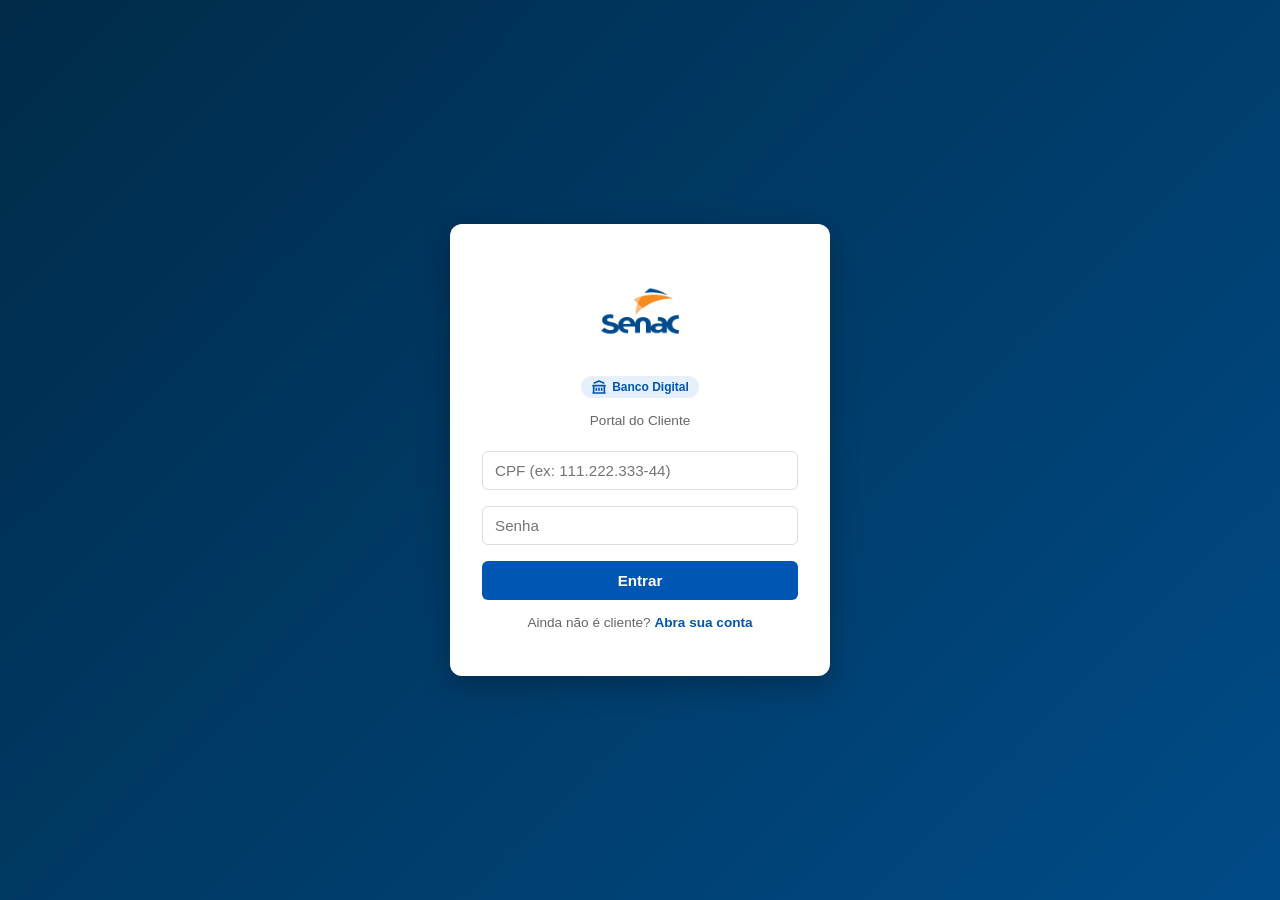
<file: index.html>
<!DOCTYPE html>
<html lang="pt-BR">
<head>
    <meta charset="UTF-8">
    <title>Banco SENAC - Conta Digital</title>
    <link rel="stylesheet" href="style.css">
</head>
<body>
    <div id="container">
        
        <!-- 1. SEÇÃO DE LOGIN -->
        <section id="login-section">
            <div class="banco-logo-container">
                <img src="senac-logo.png" alt="Logótipo Senac" class="logo-senac">
                <div class="banco-tag">
                    <svg width="16" height="16" viewBox="0 0 24 24" fill="none" stroke="#0056b3" stroke-width="2.5" stroke-linecap="round" stroke-linejoin="round">
                        <path d="M3 21h18M3 10h18M5 6l7-3 7 3M4 10v11M20 10v11M8 14v3M12 14v3M16 14v3"/>
                    </svg>
                    <span>Banco Digital</span>
                </div>
            </div>
            
            <p class="subtitle">Portal do Cliente</p>

            <input type="text" id="input-cpf" placeholder="CPF (ex: 111.222.333-44)">
            <input type="password" id="input-senha" placeholder="Senha">
            <button id="btn-login">Entrar</button>
            <p id="login-erro" class="mensagem-erro" style="display: none;">CPF ou senha inválidos!</p>

            <p class="link-alternativa">
                Ainda não é cliente? <a href="#" id="link-ir-cadastro">Abra sua conta</a>
            </p>
        </section>

        <!-- 2. SEÇÃO DE CADASTRO / ABERTURA DE CONTA -->
        <section id="cadastro-section" style="display: none;">
            <div class="painel-topo">
                <img src="senac-logo.png" alt="Logótipo Senac" class="logo-senac-mini">
                <span class="badge-banco">Banco SENAC</span>
            </div>
            

            <div style="display: flex; justify-content: space-between; align-items: center; margin: 10px 0 15px 0;">
                <h2 class="titulo-secao" style="margin: 0;">Registo de Novo Cliente</h2>
                <a href="#" id="link-limpar-rascunho" style="font-size: 0.75rem; color: #dc3545; text-decoration: none; font-weight: bold;">
                    Limpar rascunho
                </a>
            </div>

            <form id="form-cadastro">
                <div class="campo-grupo">
                    <label for="cad-nome">Nome Completo</label>
                    <input type="text" id="cad-nome" placeholder="Ex: Maria Silva">
                </div>

                <div class="campo-grupo">
                    <label for="cad-cpf">CPF</label>
                    <input type="text" id="cad-cpf" placeholder="000.000.000-00">
                </div>

                <div class="campo-grupo">
                    <label for="cad-email">E-mail</label>
                    <input type="email" id="cad-email" placeholder="exemplo@email.com">
                </div>

                <div class="campo-grupo">
                    <label for="cad-celular">Celular</label>
                    <input type="text" id="cad-celular" placeholder="(00) 00000-0000">
                </div>

                <div class="campo-grupo">
                    <label for="cad-cep">CEP</label>
                    <input type="text" id="cad-cep" placeholder="00000-000">
                </div>

                <div class="campo-grupo">
                    <label for="cad-endereco">Endereço</label>
                    <input type="text" id="cad-endereco" placeholder="Ex: Av. Paulista, 1000 - Apto 42">
                </div>

                <div class="campo-grupo">
                    <label for="cad-cidade">Cidade</label>
                    <input type="text" id="cad-cidade" placeholder="Ex: São Paulo">
                </div>

                <div class="campo-grupo">
                    <label for="cad-estado">Estado (UF)</label>
                    <input type="text" id="cad-estado" placeholder="Ex: SP">
                </div>

                <div class="campo-grupo">
                    <label for="cad-senha">Senha</label>
                    <input type="password" id="cad-senha" placeholder="Mín. 8 caracteres">
                </div>

                <div class="campo-grupo">
                    <label for="cad-confirma-senha">Confirmar Senha</label>
                    <input type="password" id="cad-confirma-senha" placeholder="Digite a senha novamente">
                </div>
                
                <button type="submit" id="btn-cadastrar">Concluir Registo</button>
            </form>

            <!-- NOVO: link para descartar o rascunho -->
            <p class="link-alternativa">
                <a href="#" id="link-limpar-rascunho">Descartar rascunho</a>
            </p>

            <p class="link-alternativa">
                Já tem uma conta? <a href="#" id="link-voltar-login">Faça login</a>
            </p>
        </section>

        <!-- 3. TELA DE SUCESSO / CONTA EM ANÁLISE -->
        <section id="sucesso-section" style="display: none;">
            <div class="painel-topo">
                <img src="senac-logo.png" alt="Logótipo Senac" class="logo-senac-mini">
                <span class="badge-banco">Banco SENAC</span>
            </div>

            <div class="status-container">
                <div class="icone-relogio">
                    <svg width="64" height="64" viewBox="0 0 24 24" fill="none" stroke="#ffc107" stroke-width="2" stroke-linecap="round" stroke-linejoin="round">
                        <circle cx="12" cy="12" r="10"></circle>
                        <polyline points="12 6 12 12 16 14"></polyline>
                    </svg>
                </div>
                <h2>Cadastro em Análise!</h2>
                <p class="texto-analise">
                    Recebemos os seus dados com sucesso. A nossa equipe de segurança está a analisar as informações para a abertura da sua conta digital.
                </p>
                <p class="texto-analise-sub">
                    Entraremos em contato através do e-mail e telefone cadastrados assim que o processo for concluído.
                </p>

                <button id="btn-voltar-inicio">Voltar ao Início</button>
            </div>
        </section>

        <!-- 4. PAINEL DO CLIENTE (DASHBOARD) -->
        <section id="painel-section" style="display: none;">
            <div class="painel-header">
                <div class="painel-topo">
                    <img src="senac-logo.png" alt="Logótipo Senac" class="logo-senac-mini">
                    <span class="badge-banco">Banco SENAC</span>
                </div>
                <h2 id="boas-vindas">Olá, Cliente</h2>
            </div>
            
            <div class="saldo-box">
                <p>Saldo Disponível</p>
                <strong id="saldo-valor">R$ 0,00</strong>
            </div>

            <div class="operacoes">
                <h3>Operações Bancárias</h3>
                <input type="number" id="valor-op" placeholder="Valor R$" step="0.01" min="0">
                
                <div class="botoes">
                    <button id="btn-depositar">Depositar</button>
                    <button id="btn-sacar">Sacar</button>
                </div>

                <hr>
                <h3>Transferência</h3>
                <input type="text" id="conta-destino" placeholder="CPF do Favorecido">
                <button id="btn-transferir">Transferir</button>
            </div>

            <button id="btn-sair">Sair</button>
        </section>

    </div>
    <script src="script.js"></script>
</body>
</html>
</file>
<file: style.css>
/* Estilos Gerais - Identidade Visual Banco Senac */
body {
    font-family: 'Segoe UI', Tahoma, Geneva, Verdana, sans-serif;
    background: linear-gradient(135deg, #002b49 0%, #004b87 100%);
    display: flex;
    justify-content: center;
    align-items: center;
    min-height: 100vh;
    margin: 0;
}

#container {
    background: white;
    padding: 2rem;
    border-radius: 12px;
    box-shadow: 0 10px 30px rgba(0, 0, 0, 0.25);
    width: 380px;
    text-align: center;
    box-sizing: border-box;
}

/* Logótipo e Cabeçalho */
.banco-logo-container {
    display: flex;
    flex-direction: column;
    align-items: center;
    gap: 10px;
    margin-bottom: 15px;
}

.logo-senac {
    max-width: 280px;
    max-height: 110px;
    width: auto;
    height: auto;
    object-fit: contain;
}

.banco-tag {
    display: inline-flex;
    align-items: center;
    gap: 5px;
    background-color: #e6f0fa;
    color: #0056b3;
    padding: 3px 10px;
    border-radius: 20px;
    font-size: 0.75rem;
    font-weight: 600;
}

.subtitle {
    color: #666;
    font-size: 0.85rem;
    margin-bottom: 15px;
}

.titulo-secao {
    color: #003366;
    font-size: 1.2rem;
    margin: 10px 0 15px 0;
    text-align: left;
}

/* Campos e Grupos de Formulário com Rótulos */
.campo-grupo {
    text-align: left;
    margin-bottom: 10px;
}

.campo-grupo label {
    display: block;
    font-size: 0.78rem;
    font-weight: bold;
    color: #495057;
    margin-bottom: 3px;
}

.campo-grupo input {
    width: 100%;
    padding: 8px 10px;
    margin: 0;
    border: 1px solid #ddd;
    border-radius: 6px;
    box-sizing: border-box;
    font-size: 0.9rem;
    outline: none;
    transition: border-color 0.2s;
}

/* Inputs globais (fora de grupos) */
input {
    width: 100%;
    padding: 10px 12px;
    margin: 8px 0;
    border: 1px solid #ddd;
    border-radius: 6px;
    box-sizing: border-box;
    font-size: 0.95rem;
    outline: none;
    transition: border-color 0.2s;
}

input:focus,
.campo-grupo input:focus {
    border-color: #0056b3;
}

button {
    width: 100%;
    padding: 11px;
    background-color: #0056b3;
    color: white;
    border: none;
    border-radius: 6px;
    cursor: pointer;
    font-size: 0.95rem;
    font-weight: bold;
    margin-top: 8px;
    transition: background-color 0.2s;
}

button:hover {
    background-color: #003f8a;
}

.mensagem-erro {
    color: #dc3545;
    font-size: 0.85rem;
    margin-top: 8px;
}

/* Links de Alternância */
.link-alternativa {
    font-size: 0.85rem;
    color: #666;
    margin-top: 15px;
}

.link-alternativa a {
    color: #0056b3;
    text-decoration: none;
    font-weight: bold;
}

.link-alternativa a:hover {
    text-decoration: underline;
}

/* Tela de Sucesso / Análise */
.status-container {
    text-align: center;
    padding: 15px 5px;
}

.icone-relogio {
    margin: 15px 0 10px 0;
}

.status-container h2 {
    color: #003366;
    font-size: 1.3rem;
    margin-bottom: 12px;
}

.texto-analise {
    color: #495057;
    font-size: 0.92rem;
    line-height: 1.5;
    margin-bottom: 12px;
}

.texto-analise-sub {
    color: #6c757d;
    font-size: 0.82rem;
    line-height: 1.4;
    margin-bottom: 25px;
}

#btn-voltar-inicio {
    background-color: #0056b3;
    margin-top: 10px;
}

#btn-voltar-inicio:hover {
    background-color: #003f8a;
}

/* Painel / Dashboard Personalizado */
.painel-header {
    border-bottom: 2px solid #f1f3f5;
    padding-bottom: 12px;
    margin-bottom: 15px;
}

.painel-topo {
    display: flex;
    justify-content: space-between;
    align-items: center;
    margin-bottom: 8px;
}

.logo-senac-mini {
    max-width: 190px;
    max-height: 72px;
    width: auto;
    height: auto;
    object-fit: contain;
}

.badge-banco {
    background-color: #e6f0fa;
    color: #0056b3;
    font-size: 0.65rem;
    font-weight: bold;
    padding: 3px 8px;
    border-radius: 20px;
    text-transform: uppercase;
    letter-spacing: 0.5px;
}

#boas-vindas {
    color: #212529;
    font-size: 1.2rem;
    margin: 4px 0 0 0;
    text-align: left;
}

.saldo-box {
    background: #f8f9fa;
    border: 1px solid #e9ecef;
    padding: 14px;
    border-radius: 8px;
    margin-bottom: 15px;
}

.saldo-box p {
    margin: 0 0 4px 0;
    color: #6c757d;
    font-size: 0.8rem;
}

#saldo-valor {
    font-size: 1.5rem;
    color: #28a745;
}

.operacoes {
    text-align: left;
    background: #fafbfc;
    border: 1px solid #edf2f7;
    padding: 12px;
    border-radius: 8px;
}

.operacoes h3 {
    font-size: 0.85rem;
    color: #495057;
    margin: 0 0 6px 0;
}

.botoes {
    display: flex;
    gap: 8px;
}

.botoes button {
    margin-top: 0;
}

hr {
    border: 0;
    border-top: 1px solid #e9ecef;
    margin: 12px 0;
}

#btn-sair {
    background-color: #dc3545;
    margin-top: 15px;
}

#btn-sair:hover {
    background-color: #a71d2a;
}
</file>
